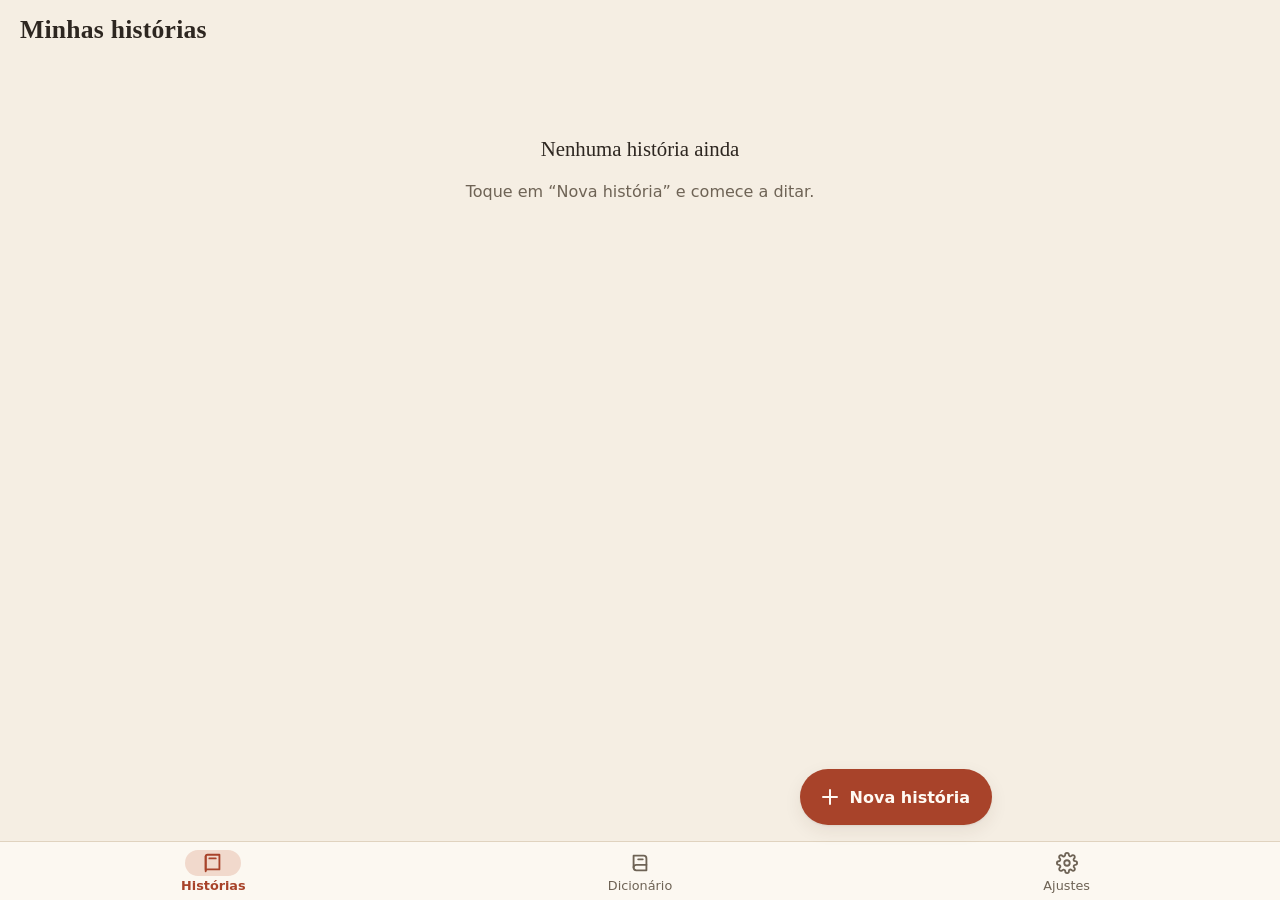
<file: index.html>
<!doctype html>
<html lang="pt-BR">
<head>
  <meta charset="utf-8">
  <meta name="viewport" content="width=device-width, initial-scale=1, viewport-fit=cover, interactive-widget=resizes-content">
  <title>Ditado de Histórias</title>
  <meta name="description" content="Escreva suas histórias ditando, com o dicionário do seu mundo.">
  <meta name="theme-color" content="#f5eee3" media="(prefers-color-scheme: light)">
  <meta name="theme-color" content="#1c1916" media="(prefers-color-scheme: dark)">
  <link rel="manifest" href="manifest.webmanifest">
  <link rel="icon" href="icons/icone.svg" type="image/svg+xml">
  <link rel="apple-touch-icon" href="icons/apple-touch-icon.png">
  <meta name="apple-mobile-web-app-capable" content="yes">
  <meta name="mobile-web-app-capable" content="yes">
  <meta name="apple-mobile-web-app-title" content="Ditado">
  <meta name="apple-mobile-web-app-status-bar-style" content="default">
  <link rel="stylesheet" href="css/estilo.css">
</head>
<body>
  <div id="app">

    <!-- ===================== HISTÓRIAS ===================== -->
    <section id="tela-historias" class="tela" aria-labelledby="titulo-historias">
      <header class="barra-topo">
        <h1 id="titulo-historias" class="titulo-tela uma-linha">Minhas histórias</h1>
      </header>
      <div class="conteudo-rolavel">
        <ul id="lista-historias" class="lista-cartoes"></ul>
        <div id="historias-vazio" class="vazio" hidden>
          <p class="vazio-titulo uma-linha">Nenhuma história ainda</p>
          <p>Toque em “Nova história” e comece a ditar.</p>
        </div>
      </div>
      <button id="nova-historia" class="fab" type="button"></button>
    </section>

    <!-- ===================== EDITOR ===================== -->
    <section id="tela-editor" class="tela tela-editor" aria-label="Editor">
      <header class="barra-topo">
        <button id="ed-voltar" class="botao-icone" type="button" aria-label="Voltar para as histórias"></button>
        <button id="ed-cabecalho" class="cabecalho-editor" type="button" aria-label="Renomear história">
          <span id="ed-titulo" class="titulo-editor uma-linha"></span>
          <span class="meta uma-linha"><span id="ed-palavras">0 palavras</span> · <span id="ed-salvo">Salvo</span></span>
        </button>
        <button id="ed-copiar" class="botao-copiar" type="button" aria-label="Copiar texto (ou o trecho selecionado)"></button>
        <button id="ed-menu" class="botao-icone" type="button" aria-label="Mais opções"></button>
      </header>

      <div class="area-texto">
        <textarea id="ed-texto" class="texto-historia" spellcheck="true" autocapitalize="sentences"
          placeholder="Toque no microfone e comece a contar sua história…" aria-label="Texto da história"></textarea>
      </div>

      <div class="barra-nomes" id="ed-barra-nomes">
        <button id="ed-busca-nomes" class="chip chip-icone" type="button" aria-label="Buscar nome"></button>
        <input id="ed-filtro-nomes" class="filtro-nomes" type="search" placeholder="Buscar nome…" hidden enterkeyhint="search">
        <div id="ed-nomes" class="rolagem-h" role="toolbar" aria-label="Nomes do dicionário"></div>
      </div>

      <div id="ed-pontuacao" class="barra-pontuacao rolagem-h" role="toolbar" aria-label="Pontuação">
        <button class="tecla" type="button" data-peca="," aria-label="Vírgula">,</button>
        <button class="tecla" type="button" data-peca="." aria-label="Ponto">.</button>
        <button class="tecla" type="button" data-peca="?" aria-label="Interrogação">?</button>
        <button class="tecla" type="button" data-peca="!" aria-label="Exclamação">!</button>
        <button class="tecla" type="button" data-peca="travessao" aria-label="Travessão">—</button>
        <button class="tecla" type="button" data-peca="aspas" aria-label="Aspas">“ ”</button>
        <button class="tecla" type="button" data-peca=":" aria-label="Dois pontos">:</button>
        <button class="tecla" type="button" data-peca="…" aria-label="Reticências">…</button>
        <button class="tecla" type="button" data-peca="paragrafo" aria-label="Novo parágrafo">¶</button>
      </div>

      <div class="controles">
        <button id="ed-desfazer" class="botao-redondo" type="button" aria-label="Desfazer"></button>
        <div class="mic-envolto">
          <button id="ed-mic" class="mic" type="button" aria-label="Começar a ditar" aria-pressed="false"></button>
          <span id="ed-status" class="status-voz uma-linha" aria-live="polite">Toque para ditar</span>
        </div>
        <button id="ed-linha" class="botao-redondo" type="button" aria-label="Nova linha"></button>
      </div>
    </section>

    <!-- ===================== DICIONÁRIO ===================== -->
    <section id="tela-dicionario" class="tela" aria-labelledby="titulo-dicionario">
      <header class="barra-topo">
        <h1 id="titulo-dicionario" class="titulo-tela uma-linha">Dicionário do Mundo</h1>
        <button id="dic-menu" class="botao-icone" type="button" aria-label="Exportar ou importar"></button>
      </header>
      <div class="conteudo-rolavel">
        <div class="busca-dicionario">
          <input id="dic-busca" class="campo" type="search" placeholder="Buscar por nome, código ou variação…" enterkeyhint="search">
        </div>
        <div id="dic-categorias" class="filtros rolagem-h" role="tablist" aria-label="Filtrar por categoria"></div>
        <ul id="lista-dicionario" class="lista-cartoes"></ul>
        <div id="dicionario-vazio" class="vazio" hidden>
          <p class="vazio-titulo uma-linha">Dicionário vazio</p>
          <p>Cadastre personagens, lugares e termos do seu mundo. Eles viram botões no editor e podem ser chamados por código na voz.</p>
        </div>
      </div>
      <button id="nova-entrada" class="fab" type="button"></button>
    </section>

    <!-- ===================== AJUSTES ===================== -->
    <section id="tela-ajustes" class="tela" aria-labelledby="titulo-ajustes">
      <header class="barra-topo">
        <h1 id="titulo-ajustes" class="titulo-tela uma-linha">Configurações</h1>
      </header>
      <div class="conteudo-rolavel ajustes">

        <h2 class="secao uma-linha">Aparência</h2>
        <div class="cartao">
          <div class="linha-ajuste">
            <span class="rotulo uma-linha">Tema</span>
            <div class="segmentos" id="aj-tema" role="radiogroup" aria-label="Tema">
              <button type="button" data-valor="auto">Auto</button>
              <button type="button" data-valor="claro">Claro</button>
              <button type="button" data-valor="escuro">Escuro</button>
            </div>
          </div>
          <div class="linha-ajuste coluna">
            <label class="rotulo uma-linha" for="aj-tamanho">Tamanho do texto: <span id="aj-tamanho-valor">19</span></label>
            <input id="aj-tamanho" type="range" min="15" max="28" step="1">
          </div>
        </div>

        <h2 class="secao uma-linha">Ditado</h2>
        <div class="cartao">
          <label class="linha-ajuste interruptor">
            <span class="textos">
              <span class="rotulo uma-linha">Usar palavra-gatilho</span>
              <span class="ajuda">Só troca o código quando ele vier depois da palavra-gatilho (ex.: “código H”). Ligue se palavras comuns estiverem sendo trocadas por engano.</span>
            </span>
            <input id="aj-gatilho-ativo" type="checkbox">
          </label>
          <div class="linha-ajuste coluna">
            <label class="rotulo uma-linha" for="aj-gatilho">Palavra-gatilho</label>
            <input id="aj-gatilho" class="campo" type="text" autocapitalize="none" placeholder="código">
          </div>
          <label class="linha-ajuste interruptor">
            <span class="textos">
              <span class="rotulo uma-linha">Pontuação falada</span>
              <span class="ajuda">“vírgula”, “ponto”, “travessão”, “abre aspas”, “nova linha”…</span>
            </span>
            <input id="aj-comandos" type="checkbox">
          </label>
          <label class="linha-ajuste interruptor">
            <span class="textos">
              <span class="rotulo uma-linha">Maiúscula automática</span>
              <span class="ajuda">No começo do texto e depois de ponto, “?”, “!” e nova linha.</span>
            </span>
            <input id="aj-maiuscula" type="checkbox">
          </label>
          <label class="linha-ajuste interruptor">
            <span class="textos">
              <span class="rotulo uma-linha">Pontuação automática</span>
              <span class="ajuda">Põe vírgula e ponto pelas pausas da sua fala, “?” em perguntas (quem, como, onde…) e vírgula antes de “mas”, “porém”, “então”… Os comandos falados continuam valendo e têm prioridade.</span>
            </span>
            <input id="aj-pont-auto" type="checkbox">
          </label>
          <div class="linha-ajuste coluna">
            <label class="rotulo uma-linha" for="aj-pausa-curta">Pausa para vírgula: <span id="aj-pausa-curta-valor">0,7 s</span></label>
            <input id="aj-pausa-curta" type="range" min="300" max="2000" step="100">
            <label class="rotulo uma-linha" for="aj-pausa-longa">Pausa para ponto final: <span id="aj-pausa-longa-valor">1,6 s</span></label>
            <input id="aj-pausa-longa" type="range" min="800" max="4000" step="100">
            <span class="ajuda">Se aparecem vírgulas demais, aumente a primeira. Se faltam pontos, diminua a segunda.</span>
            <div class="botoes-linha">
              <button id="aj-pausa-padrao" class="botao secundario" type="button">Voltar ao padrão</button>
            </div>
          </div>
          <label class="linha-ajuste interruptor">
            <span class="textos">
              <span class="rotulo uma-linha">Modo teclado</span>
              <span class="ajuda">No texto digitado ou ditado pelo microfone do teclado do celular: troca os códigos do dicionário e arruma espaços, pontuação dupla e maiúsculas. A pontuação do teclado é mantida.</span>
            </span>
            <input id="aj-teclado" type="checkbox">
          </label>
          <div class="linha-ajuste coluna">
            <span class="rotulo uma-linha">Microfone</span>
            <span id="aj-voz-status" class="ajuda"></span>
          </div>
        </div>

        <h2 class="secao uma-linha">Cópia de segurança</h2>
        <div class="cartao">
          <p class="ajuda">Tudo fica guardado só neste celular. Faça um backup de vez em quando (histórias + dicionário + configurações) e guarde no Drive ou no e-mail.</p>
          <p class="ajuda" id="aj-ultimo-backup"></p>
          <div class="botoes-linha">
            <button id="aj-backup" class="botao principal" type="button">Fazer backup</button>
            <button id="aj-restaurar" class="botao secundario" type="button">Restaurar</button>
          </div>
        </div>

        <h2 class="secao uma-linha">Comandos de voz</h2>
        <div class="cartao">
          <ul class="lista-comandos">
            <li><b>vírgula</b> ,</li><li><b>ponto</b> .</li>
            <li><b>ponto de interrogação</b> ?</li><li><b>ponto de exclamação</b> !</li>
            <li><b>dois pontos</b> :</li><li><b>ponto e vírgula</b> ;</li>
            <li><b>travessão</b> —</li><li><b>reticências</b> …</li>
            <li><b>abre aspas / fecha aspas</b> “ ”</li><li><b>aspas</b> abre ou fecha</li>
            <li><b>abre / fecha parênteses</b> ( )</li>
            <li><b>nova linha</b> ↵</li><li><b>novo parágrafo</b> ¶</li>
          </ul>
        </div>

        <p class="rodape">Ditado de Histórias · versão <span id="aj-versao"></span></p>
      </div>
    </section>

    <!-- ===================== ABAS ===================== -->
    <nav id="abas" class="abas" aria-label="Navegação">
      <a href="#/historias" data-aba="historias" class="aba"><span class="aba-icone" data-icone="livro"></span><span class="uma-linha">Histórias</span></a>
      <a href="#/dicionario" data-aba="dicionario" class="aba"><span class="aba-icone" data-icone="dicionario"></span><span class="uma-linha">Dicionário</span></a>
      <a href="#/ajustes" data-aba="ajustes" class="aba"><span class="aba-icone" data-icone="ajustes"></span><span class="uma-linha">Ajustes</span></a>
    </nav>
  </div>

  <div id="camada-janelas"></div>
  <div id="aviso" class="aviso" role="status" aria-live="polite"></div>

  <script type="module" src="js/app.js"></script>
</body>
</html>
</file>
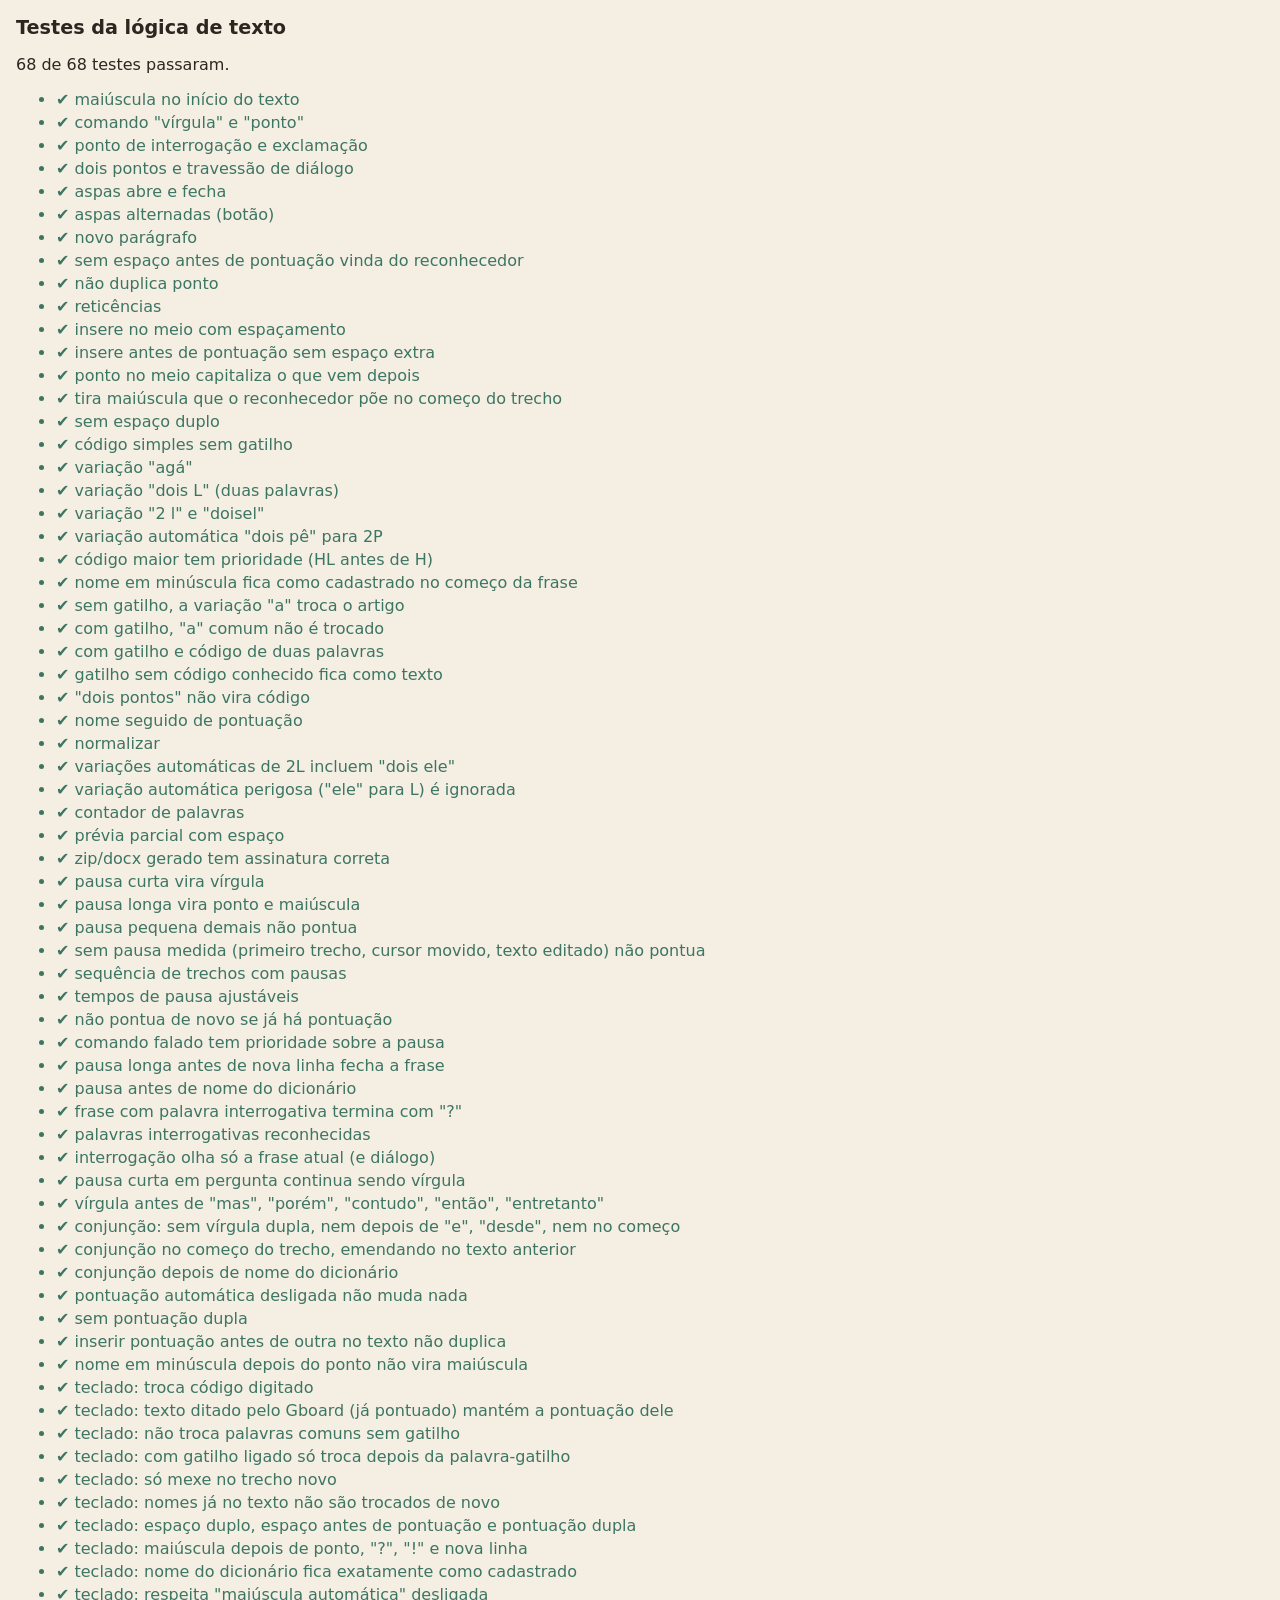
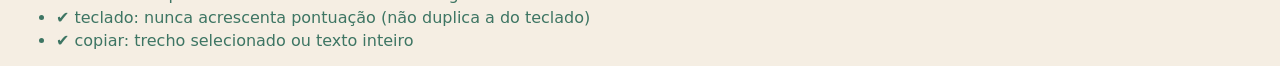
<file: testes/testes.html>
<!doctype html>
<html lang="pt-BR">
<head>
  <meta charset="utf-8">
  <meta name="viewport" content="width=device-width, initial-scale=1">
  <title>Testes — Ditado de Histórias</title>
  <style>
    body { font-family: system-ui, sans-serif; margin: 16px; background: #f5eee3; color: #2d2620; }
    h1 { font-size: 1.2rem; white-space: nowrap; overflow: hidden; text-overflow: ellipsis; }
    li { margin: 4px 0; } .ok { color: #3d7563; } .falhou { color: #b3261e; font-weight: 600; }
  </style>
</head>
<body>
  <h1>Testes da lógica de texto</h1>
  <p id="resumo">Executando…</p>
  <ul id="lista"></ul>
  <script type="module">
    import { executarTestes } from './testes.js';
    const r = executarTestes();
    const ul = document.getElementById('lista');
    for (const x of r) {
      const li = document.createElement('li');
      li.className = x.ok ? 'ok' : 'falhou';
      li.textContent = (x.ok ? '✔ ' : '✘ ') + x.nome + (x.ok ? '' : ' — ' + x.erro);
      ul.append(li);
    }
    const falhas = r.filter((x) => !x.ok).length;
    document.getElementById('resumo').textContent = `${r.length - falhas} de ${r.length} testes passaram.`;
  </script>
</body>
</html>
</file>
<file: css/estilo.css>
/* ============================================================
   Ditado de Histórias — estilo
   Visual de papel quente, tinta escura e acento cor de cinábrio.
   Modo claro e escuro. Títulos SEMPRE em uma linha só.
   ============================================================ */

:root {
  --fundo: #f5eee3;
  --superficie: #fcf8f1;
  --superficie-2: #efe5d6;
  --tinta: #2d2620;
  --tinta-suave: #6e6355;
  --borda: #e0d3bf;
  --acento: #a8432a;
  --acento-forte: #8e3520;
  --acento-texto: #fffaf3;
  --acento-suave: #f1d9cc;
  --jade: #3d7563;
  --ambar: #a7731d;
  --cinza: #7b7166;
  --perigo: #b3261e;
  --sombra: 0 1px 2px rgba(60, 40, 20, .08), 0 6px 18px rgba(60, 40, 20, .08);
  --ouvindo: #c4372b;

  --serif: "Iowan Old Style", "Noto Serif", Georgia, "Palatino Linotype", Palatino, "Book Antiqua", "Noto Serif CJK SC", "Songti SC", "SimSun", serif;
  --sans: system-ui, -apple-system, "Segoe UI", Roboto, "Noto Sans", "PingFang SC", "Microsoft YaHei", sans-serif;
  --tam-texto: 19px;
  --raio: 16px;
  --toque: 48px;

  color-scheme: light;
}

/* Escuro: automático (se o celular estiver no escuro) ou forçado. */
@media (prefers-color-scheme: dark) {
  :root:not([data-tema="claro"]) {
    --fundo: #1c1916; --superficie: #25211d; --superficie-2: #2f2a25;
    --tinta: #ede4d5; --tinta-suave: #a99d8d; --borda: #3b342d;
    --acento: #dc7a55; --acento-forte: #e98e6a; --acento-texto: #1c1410; --acento-suave: #45302a;
    --jade: #74b8a0; --ambar: #d6a54d; --cinza: #9a9084; --perigo: #ef6b60;
    --sombra: 0 1px 2px rgba(0, 0, 0, .3), 0 6px 18px rgba(0, 0, 0, .25);
    --ouvindo: #ef5d4e;
    color-scheme: dark;
  }
}
:root[data-tema="escuro"] {
  --fundo: #1c1916; --superficie: #25211d; --superficie-2: #2f2a25;
  --tinta: #ede4d5; --tinta-suave: #a99d8d; --borda: #3b342d;
  --acento: #dc7a55; --acento-forte: #e98e6a; --acento-texto: #1c1410; --acento-suave: #45302a;
  --jade: #74b8a0; --ambar: #d6a54d; --cinza: #9a9084; --perigo: #ef6b60;
  --sombra: 0 1px 2px rgba(0, 0, 0, .3), 0 6px 18px rgba(0, 0, 0, .25);
  --ouvindo: #ef5d4e;
  color-scheme: dark;
}

* { box-sizing: border-box; }
html, body { margin: 0; height: 100%; }
body {
  background: var(--fundo);
  color: var(--tinta);
  font-family: var(--sans);
  font-size: 16px;
  -webkit-text-size-adjust: 100%;
  -webkit-tap-highlight-color: transparent;
  overscroll-behavior: none;
  overflow: hidden;
}
button, input, textarea { font: inherit; color: inherit; }
button { cursor: pointer; touch-action: manipulation; }
[hidden] { display: none !important; }

/* Título ou rótulo que nunca quebra linha: corta com reticências. */
.uma-linha {
  display: block;
  white-space: nowrap;
  overflow: hidden;
  text-overflow: ellipsis;
  min-width: 0;
}

/* ---------- Estrutura ---------- */

#app {
  height: var(--altura, 100dvh);
  display: flex;
  flex-direction: column;
  padding-left: env(safe-area-inset-left);
  padding-right: env(safe-area-inset-right);
}

.tela {
  display: none;
  flex: 1;
  min-height: 0;
  flex-direction: column;
  position: relative;
}
.tela.ativa { display: flex; }

.barra-topo {
  display: flex;
  align-items: center;
  gap: 4px;
  min-height: 60px;
  padding: calc(env(safe-area-inset-top) + 6px) 8px 6px 20px;
  background: var(--fundo);
}
.titulo-tela {
  flex: 1;
  margin: 0;
  font-family: var(--serif);
  font-weight: 700;
  font-size: clamp(1.2rem, 5.6vw, 1.6rem);
  letter-spacing: .01em;
}

.conteudo-rolavel {
  flex: 1;
  min-height: 0;
  overflow-y: auto;
  -webkit-overflow-scrolling: touch;
  padding: 4px 16px 112px;
}

.botao-icone {
  flex: none;
  width: var(--toque);
  height: var(--toque);
  border: 0;
  border-radius: 50%;
  background: transparent;
  display: grid;
  place-items: center;
  color: var(--tinta);
}
.botao-icone:active { background: var(--superficie-2); }

/* ---------- Abas ---------- */

.abas {
  display: flex;
  border-top: 1px solid var(--borda);
  background: var(--superficie);
  padding-bottom: env(safe-area-inset-bottom);
}
.aba {
  flex: 1;
  min-width: 0;
  display: flex;
  flex-direction: column;
  align-items: center;
  gap: 2px;
  padding: 8px 4px 6px;
  font-size: .8rem;
  color: var(--tinta-suave);
  text-decoration: none;
  min-height: 58px;
}
.aba .aba-icone { display: grid; place-items: center; height: 26px; width: 56px; border-radius: 13px; }
.aba.ativa { color: var(--acento); font-weight: 600; }
.aba.ativa .aba-icone { background: var(--acento-suave); }
body.modo-editor .abas { display: none; }

/* ---------- Botões ---------- */

.botao {
  min-height: var(--toque);
  padding: 0 20px;
  border-radius: 999px;
  border: 1px solid transparent;
  font-weight: 600;
  white-space: nowrap;
  overflow: hidden;
  text-overflow: ellipsis;
}
.botao.principal { background: var(--acento); color: var(--acento-texto); }
.botao.principal:active { background: var(--acento-forte); }
.botao.secundario { background: transparent; border-color: var(--borda); }
.botao.perigo { background: var(--perigo); color: #fff; }
.botoes-linha { display: flex; gap: 10px; flex-wrap: wrap; }
.botoes-linha .botao { flex: 1; }

.fab {
  position: absolute;
  right: 16px;
  bottom: 16px;
  display: flex;
  align-items: center;
  gap: 8px;
  height: 56px;
  padding: 0 22px 0 18px;
  border: 0;
  border-radius: 28px;
  background: var(--acento);
  color: var(--acento-texto);
  font-weight: 700;
  font-size: 1rem;
  box-shadow: var(--sombra);
  max-width: calc(100% - 32px);
  white-space: nowrap;
}
.fab:active { background: var(--acento-forte); }

/* ---------- Listas em cartões ---------- */

.lista-cartoes { list-style: none; margin: 0; padding: 0; display: flex; flex-direction: column; gap: 10px; }
.cartao-item {
  display: flex;
  align-items: center;
  background: var(--superficie);
  border: 1px solid var(--borda);
  border-radius: var(--raio);
  min-height: 72px;
  overflow: hidden;
}
.cartao-item .abrir {
  flex: 1;
  min-width: 0;
  text-align: left;
  border: 0;
  background: transparent;
  padding: 14px 6px 14px 18px;
  display: flex;
  flex-direction: column;
  gap: 4px;
}
.cartao-item .abrir:active { background: var(--superficie-2); }
.cartao-titulo { font-family: var(--serif); font-size: 1.12rem; font-weight: 700; }
.cartao-meta { font-size: .86rem; color: var(--tinta-suave); }
.cartao-item .botao-icone { margin-right: 6px; color: var(--tinta-suave); }

.vazio { text-align: center; color: var(--tinta-suave); padding: 48px 24px; line-height: 1.5; }
.vazio-titulo { font-family: var(--serif); font-size: 1.3rem; color: var(--tinta); margin-bottom: 4px; }

/* ---------- Editor ---------- */

.botao-copiar {
  flex: none;
  display: inline-flex;
  align-items: center;
  gap: 6px;
  height: 40px;
  padding: 0 14px 0 11px;
  margin-left: 4px;
  border-radius: 20px;
  border: 1px solid var(--borda);
  background: var(--superficie);
  color: var(--tinta);
  font-size: .9rem;
  font-weight: 600;
  white-space: nowrap;
}
.botao-copiar:active { background: var(--acento-suave); border-color: var(--acento); }
/* Tela muito estreita: só o ícone, para o título continuar em uma linha. */
@media (max-width: 340px) {
  .botao-copiar { width: 44px; padding: 0; justify-content: center; }
  .botao-copiar span { display: none; }
}

.tela-editor .barra-topo { padding-left: 4px; gap: 0; border-bottom: 1px solid var(--borda); }
.cabecalho-editor {
  flex: 1;
  min-width: 0;
  border: 0;
  background: transparent;
  text-align: left;
  padding: 4px 6px;
  display: flex;
  flex-direction: column;
  border-radius: 10px;
}
.cabecalho-editor:active { background: var(--superficie-2); }
.titulo-editor { font-family: var(--serif); font-weight: 700; font-size: clamp(1.02rem, 4.6vw, 1.25rem); }
.meta { font-size: .8rem; color: var(--tinta-suave); }
.meta span { display: inline; }

.area-texto { flex: 1; min-height: 0; display: flex; background: var(--superficie); }
.texto-historia {
  flex: 1;
  width: 100%;
  max-width: 46rem;
  margin: 0 auto;
  border: 0;
  outline: none;
  resize: none;
  background: transparent;
  padding: 20px 20px 28px;
  font-family: var(--serif);
  font-size: var(--tam-texto);
  line-height: 1.7;
  color: var(--tinta);
  caret-color: var(--acento);
}
.texto-historia::placeholder { color: var(--tinta-suave); opacity: .8; font-style: italic; }
.tela-editor.ouvindo .texto-historia { caret-color: var(--ouvindo); }

.rolagem-h {
  display: flex;
  gap: 8px;
  overflow-x: auto;
  overflow-y: hidden;
  scrollbar-width: none;
  -webkit-overflow-scrolling: touch;
  overscroll-behavior-x: contain;
}
.rolagem-h::-webkit-scrollbar { display: none; }

.barra-nomes {
  display: flex;
  align-items: center;
  gap: 8px;
  padding: 8px 0 4px 10px;
  border-top: 1px solid var(--borda);
  background: var(--fundo);
}
.barra-nomes .rolagem-h { flex: 1; min-width: 0; padding-right: 10px; }
.chip {
  flex: none;
  height: 44px;
  max-width: 15rem;
  padding: 0 16px 0 12px;
  border-radius: 22px;
  border: 1px solid var(--borda);
  background: var(--superficie);
  display: inline-flex;
  align-items: center;
  gap: 8px;
  font-size: .98rem;
  white-space: nowrap;
}
.chip > .uma-linha { display: inline-block; }
.chip:active { background: var(--acento-suave); border-color: var(--acento); }
.chip-icone { width: 44px; padding: 0; justify-content: center; color: var(--tinta-suave); }
.chip-icone.ativo { color: var(--acento); border-color: var(--acento); }
.ponto-cat { flex: none; width: 9px; height: 9px; border-radius: 50%; background: var(--cinza); }
.cat-personagem { background: var(--acento); }
.cat-lugar { background: var(--jade); }
.cat-termo { background: var(--ambar); }
.cat-outro { background: var(--cinza); }
.chip-vazio { color: var(--tinta-suave); font-size: .9rem; border-style: dashed; }
.filtro-nomes {
  flex: none;
  width: 9.5rem;
  height: 44px;
  border-radius: 22px;
  border: 1px solid var(--acento);
  background: var(--superficie);
  padding: 0 14px;
  outline: none;
}

.barra-pontuacao { padding: 6px 10px 4px; background: var(--fundo); }
.tecla {
  flex: 1 0 auto;
  min-width: 48px;
  height: 44px;
  border-radius: 12px;
  border: 1px solid var(--borda);
  background: var(--superficie);
  font-family: var(--serif);
  font-size: 1.3rem;
  line-height: 1;
}
.tecla:active { background: var(--acento-suave); }

.controles {
  display: grid;
  grid-template-columns: 1fr auto 1fr;
  align-items: center;
  padding: 6px 16px calc(env(safe-area-inset-bottom) + 8px);
  background: var(--fundo);
}
.botao-redondo {
  justify-self: center;
  width: 56px;
  height: 56px;
  border-radius: 50%;
  border: 1px solid var(--borda);
  background: var(--superficie);
  display: grid;
  place-items: center;
  color: var(--tinta);
}
.botao-redondo:active { background: var(--superficie-2); }
.botao-redondo:disabled { opacity: .4; }
.mic-envolto { display: flex; flex-direction: column; align-items: center; gap: 4px; min-width: 0; width: 9rem; }
.mic {
  position: relative;
  width: 80px;
  height: 80px;
  border-radius: 50%;
  border: 0;
  background: var(--acento);
  color: var(--acento-texto);
  display: grid;
  place-items: center;
  box-shadow: var(--sombra);
  transition: background .2s, transform .1s;
}
.mic:active { transform: scale(.96); }
.mic .icone { width: 34px; height: 34px; }
.mic.ouvindo { background: var(--ouvindo); }
.mic.ouvindo::before,
.mic.ouvindo::after {
  content: "";
  position: absolute;
  inset: 0;
  border-radius: 50%;
  border: 3px solid var(--ouvindo);
  animation: pulso 1.6s ease-out infinite;
  pointer-events: none;
}
.mic.ouvindo::after { animation-delay: .8s; }
.mic.iniciando { opacity: .75; }
@keyframes pulso {
  from { transform: scale(1); opacity: .7; }
  to { transform: scale(1.55); opacity: 0; }
}
.status-voz { font-size: .8rem; color: var(--tinta-suave); text-align: center; max-width: 100%; }
.tela-editor.ouvindo .status-voz { color: var(--ouvindo); font-weight: 600; }

/* Teclado aberto: esconde a pontuação para sobrar espaço ao texto. */
body.teclado-aberto .controles { padding-top: 2px; padding-bottom: 4px; }
body.teclado-aberto .mic { width: 56px; height: 56px; }
body.teclado-aberto .mic .icone { width: 26px; height: 26px; }
body.teclado-aberto .status-voz { display: none; }
body.teclado-aberto .botao-redondo { width: 46px; height: 46px; }

/* ---------- Dicionário ---------- */

.busca-dicionario { padding: 4px 0 10px; }
.filtros { padding: 0 0 12px; }
.filtro {
  flex: none;
  height: 40px;
  padding: 0 16px;
  border-radius: 20px;
  border: 1px solid var(--borda);
  background: transparent;
  display: inline-flex;
  align-items: center;
  gap: 8px;
  white-space: nowrap;
}
.filtro.ativo { background: var(--tinta); color: var(--fundo); border-color: var(--tinta); }
.entrada-linha1 { display: flex; align-items: center; gap: 10px; min-width: 0; }
.entrada-linha1 .cartao-titulo { flex: 1; }
.codigo {
  flex: none;
  font-family: ui-monospace, "SF Mono", Menlo, Consolas, monospace;
  font-size: .85rem;
  font-weight: 700;
  padding: 3px 9px;
  border-radius: 8px;
  background: var(--acento-suave);
  color: var(--acento-forte);
  max-width: 8rem;
  overflow: hidden;
  text-overflow: ellipsis;
  white-space: nowrap;
}

/* ---------- Formulários ---------- */

.campo {
  width: 100%;
  min-height: var(--toque);
  border-radius: 12px;
  border: 1px solid var(--borda);
  background: var(--superficie);
  padding: 10px 14px;
  font-size: 1rem; /* 16px evita zoom automático no iPhone */
  outline: none;
}
.campo:focus { border-color: var(--acento); box-shadow: 0 0 0 3px var(--acento-suave); }
textarea.campo { resize: vertical; min-height: 96px; line-height: 1.5; }
.campo-grupo { display: flex; flex-direction: column; gap: 6px; margin-bottom: 14px; }
.campo-grupo > label { font-weight: 600; font-size: .92rem; }
.ajuda { font-size: .85rem; color: var(--tinta-suave); line-height: 1.45; margin: 0; }
.alerta { font-size: .88rem; color: var(--perigo); line-height: 1.45; margin: 0; }
.campo-texto-final { font-family: var(--serif); font-size: 1.15rem; }

.segmentos { display: flex; border: 1px solid var(--borda); border-radius: 12px; overflow: hidden; flex: none; }
.segmentos button {
  border: 0;
  background: transparent;
  min-height: 44px;
  padding: 0 14px;
  white-space: nowrap;
}
.segmentos button + button { border-left: 1px solid var(--borda); }
.segmentos button.ativo { background: var(--acento); color: var(--acento-texto); font-weight: 600; }
.segmentos.largo { width: 100%; display: grid; grid-template-columns: repeat(4, 1fr); }
.segmentos.largo button { min-width: 0; padding: 0 4px; overflow: hidden; text-overflow: ellipsis; }
/* Celular estreito: categorias em 2 × 2 para "Personagem" caber inteiro. */
@media (max-width: 420px) {
  .segmentos.largo { grid-template-columns: 1fr 1fr; }
  .segmentos.largo button + button { border-left: 0; }
  .segmentos.largo button:nth-child(even) { border-left: 1px solid var(--borda); }
  .segmentos.largo button:nth-child(n+3) { border-top: 1px solid var(--borda); }
}

/* ---------- Ajustes ---------- */

.secao {
  margin: 22px 4px 8px;
  font-size: .82rem;
  text-transform: uppercase;
  letter-spacing: .08em;
  color: var(--tinta-suave);
  font-weight: 700;
}
.cartao {
  background: var(--superficie);
  border: 1px solid var(--borda);
  border-radius: var(--raio);
  padding: 6px 16px;
}
.cartao > .ajuda, .cartao > .botoes-linha { margin: 12px 0; }
.linha-ajuste {
  display: flex;
  align-items: center;
  justify-content: space-between;
  gap: 14px;
  padding: 12px 0;
  min-height: 56px;
}
.linha-ajuste + .linha-ajuste { border-top: 1px solid var(--borda); }
.linha-ajuste.coluna { flex-direction: column; align-items: stretch; gap: 8px; }
.linha-ajuste .textos { display: flex; flex-direction: column; gap: 3px; min-width: 0; }
.rotulo { font-weight: 600; }
.interruptor { cursor: pointer; }
.interruptor input[type="checkbox"] {
  appearance: none;
  -webkit-appearance: none;
  flex: none;
  width: 52px;
  height: 32px;
  border-radius: 16px;
  background: var(--superficie-2);
  border: 1px solid var(--borda);
  position: relative;
  transition: background .2s;
  margin: 0;
}
.interruptor input[type="checkbox"]::after {
  content: "";
  position: absolute;
  top: 3px;
  left: 3px;
  width: 24px;
  height: 24px;
  border-radius: 50%;
  background: #fff;
  box-shadow: 0 1px 3px rgba(0, 0, 0, .3);
  transition: transform .2s;
}
.interruptor input[type="checkbox"]:checked { background: var(--acento); border-color: var(--acento); }
.interruptor input[type="checkbox"]:checked::after { transform: translateX(20px); }
input[type="range"] { width: 100%; accent-color: var(--acento); height: 32px; }
.lista-comandos { list-style: none; margin: 10px 0; padding: 0; display: grid; gap: 8px; font-size: .92rem; }
.lista-comandos b { font-weight: 600; margin-right: 6px; }
.rodape { text-align: center; color: var(--tinta-suave); font-size: .8rem; margin: 28px 0 0; }

/* ---------- Janelas ---------- */

.fundo-janela {
  position: fixed;
  inset: 0;
  z-index: 50;
  background: rgba(20, 14, 8, .45);
  display: flex;
  align-items: center;
  justify-content: center;
  padding: 16px;
  opacity: 0;
  transition: opacity .18s;
}
.fundo-janela.aberta { opacity: 1; }
.janela, .folha {
  background: var(--superficie);
  color: var(--tinta);
  width: 100%;
  max-width: 28rem;
  max-height: calc(var(--altura, 100dvh) - 32px);
  overflow-y: auto;
  border-radius: 22px;
  padding: 20px;
  box-shadow: 0 10px 40px rgba(0, 0, 0, .25);
  transform: translateY(12px);
  transition: transform .18s;
}
.fundo-janela.aberta .janela, .fundo-janela.aberta .folha { transform: none; }
.fundo-janela:has(.folha) { align-items: flex-end; padding: 0; }
.folha {
  max-width: 34rem;
  border-radius: 22px 22px 0 0;
  padding: 18px 12px calc(env(safe-area-inset-bottom) + 12px);
}
.titulo-janela { margin: 0 0 14px; font-family: var(--serif); font-size: 1.25rem; }
.folha .titulo-janela { padding: 0 10px; font-size: 1.1rem; }
.texto-janela { margin: 0 0 4px; line-height: 1.5; color: var(--tinta-suave); }
.botoes-janela { display: flex; gap: 10px; justify-content: flex-end; margin-top: 18px; }
.botoes-janela .botao { flex: 1; max-width: 12rem; }
.lista-menu { display: flex; flex-direction: column; }
.item-menu {
  display: flex;
  align-items: center;
  gap: 14px;
  min-height: 56px;
  padding: 0 12px;
  border: 0;
  border-radius: 12px;
  background: transparent;
  text-align: left;
  font-size: 1.02rem;
}
.item-menu:active { background: var(--superficie-2); }
.item-menu:disabled { opacity: .45; }
.item-menu > span:first-child { display: grid; place-items: center; color: var(--tinta-suave); }
.perigo-texto, .perigo-texto > span:first-child { color: var(--perigo) !important; }

/* ---------- Aviso rápido ---------- */

.aviso {
  position: fixed;
  left: 50%;
  bottom: calc(env(safe-area-inset-bottom) + 96px);
  transform: translate(-50%, 20px);
  z-index: 60;
  max-width: calc(100% - 32px);
  background: var(--tinta);
  color: var(--fundo);
  padding: 12px 18px;
  border-radius: 14px;
  font-size: .95rem;
  line-height: 1.4;
  box-shadow: var(--sombra);
  opacity: 0;
  pointer-events: none;
  transition: opacity .2s, transform .2s;
}
.aviso.visivel { opacity: 1; transform: translate(-50%, 0); }

@media (prefers-reduced-motion: reduce) {
  *, *::before, *::after { animation: none !important; transition: none !important; }
}

/* Telas largas (tablet/computador): centraliza o conteúdo. */
@media (min-width: 760px) {
  .conteudo-rolavel > * { max-width: 44rem; margin-left: auto; margin-right: auto; }
  .fab { right: max(16px, calc(50% - 22rem)); }
}
</file>
